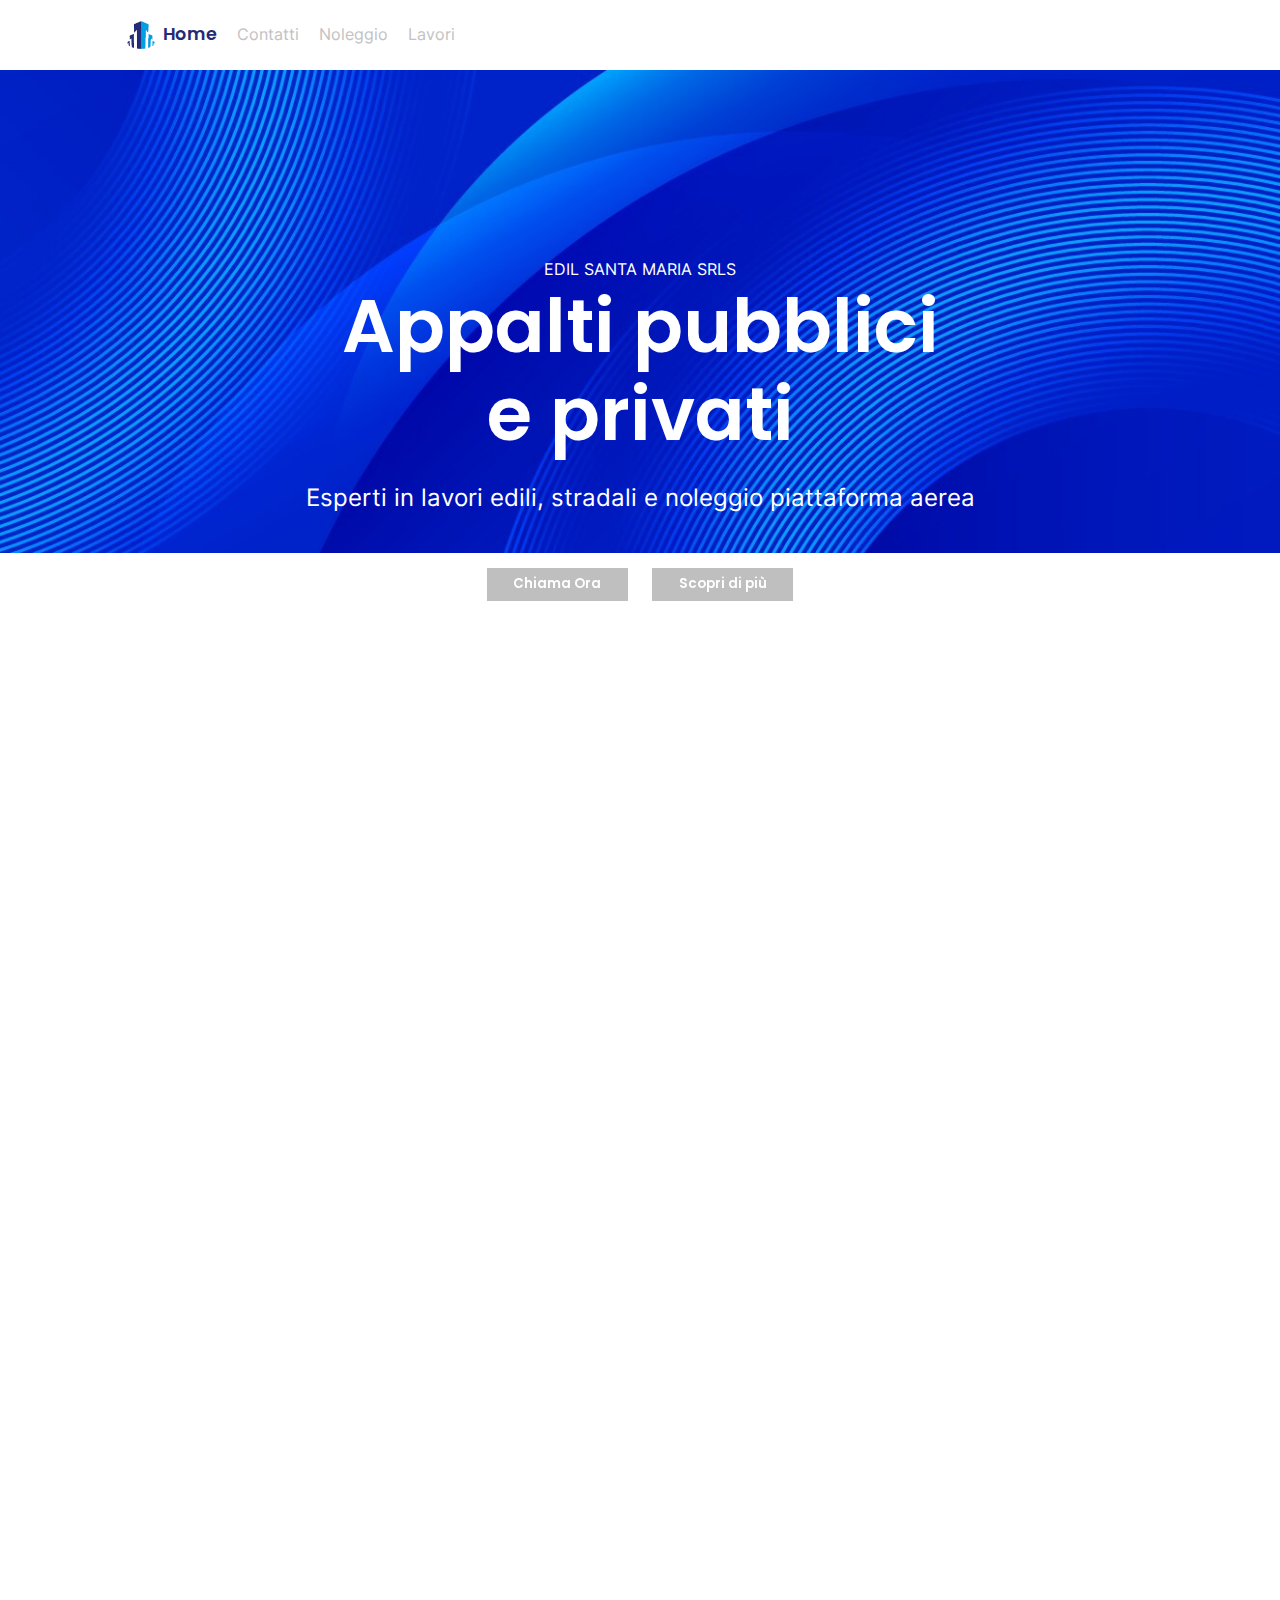
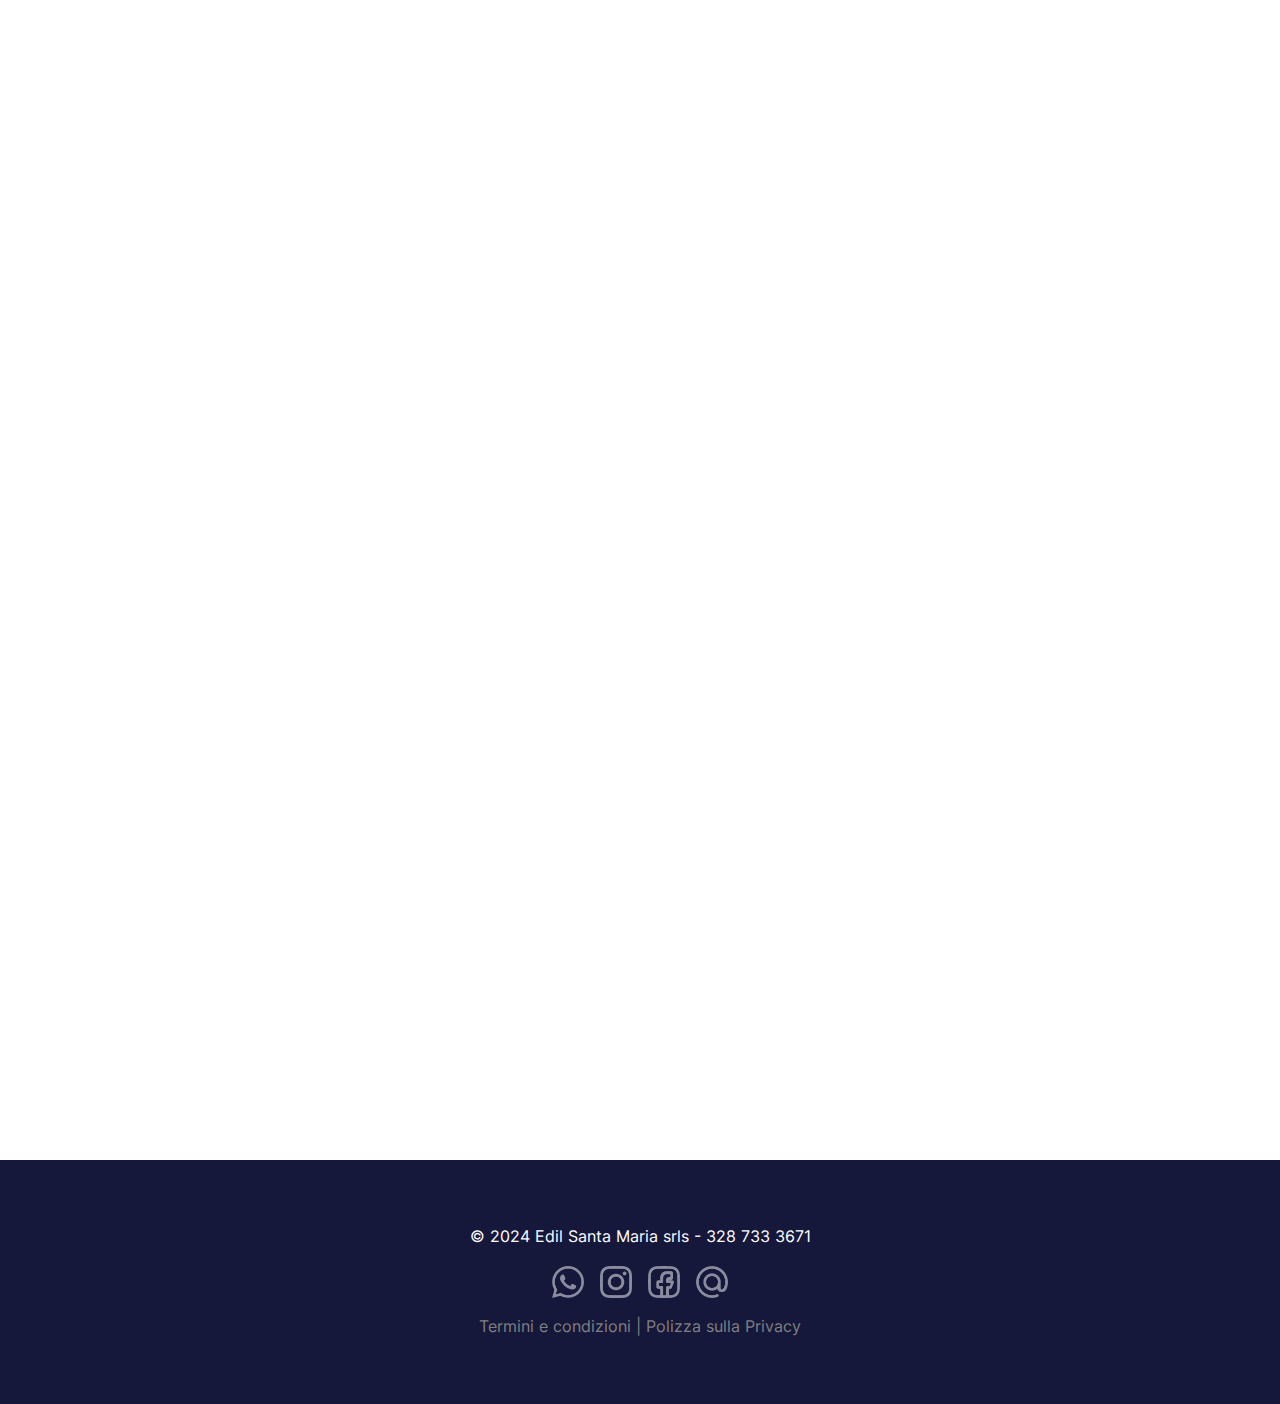
<file: index.html>
<!DOCTYPE html>
<html lang="it">
<head>
    <meta charset="UTF-8">
    <meta name="viewport" content="width=device-width, initial-scale=1.0">
    <title>Edil Santa Maria srls</title>
	<link rel="icon" href="images/logo.ico">
</head>
    <link rel="stylesheet" href="https://unpkg.com/swiper/swiper-bundle.min.css">
    <link rel="stylesheet" href="styles.css">
</head>
<body>
	<header>
		<nav>
			<ul>
				<li><a href="index.html" id="logo"><img src="images/logonav.png">Home</a></li>
				<li><a href="about.html">Contatti</a></li>
				<li><a href="noleggio.html">Noleggio</a></li>
				<li><a href="lavori.html">Lavori</a></li>
			</ul>
		</nav>
	</header>
	
	<section class="hero">
		<p>EDIL SANTA MARIA SRLS</p>
		<h1>Appalti pubblici<br>e privati</h1>
		<h4>Esperti in lavori edili, stradali e noleggio piattaforma aerea</h4>
		<div class="button-container">
			<a href="about.html"><button>Chiama Ora</button></a>
			<button id="scopri">Scopri di più</button>
		</div>
	</section>

	<section class="info anim" id="serv">
		<h2>I nostri <span id="dark">servizi</span> principali</h2>
		<p>Offriamo un servizio completo<br>per ogni fase del vostro progetto.</p>
		<hr>
		<div class="servizi swiper-container">
			<div class="swiper-wrapper">
				<div class="servizio swiper-slide">
					<div class="ico">
						<svg data-slot="icon" fill="none" stroke-width="1.2" stroke="#009fe3" viewBox="0 0 24 24" xmlns="http://www.w3.org/2000/svg" aria-hidden="true">
						  <path stroke-linecap="round" stroke-linejoin="round" d="M9 12h3.75M9 15h3.75M9 18h3.75m3 .75H18a2.25 2.25 0 0 0 2.25-2.25V6.108c0-1.135-.845-2.098-1.976-2.192a48.424 48.424 0 0 0-1.123-.08m-5.801 0c-.065.21-.1.433-.1.664 0 .414.336.75.75.75h4.5a.75.75 0 0 0 .75-.75 2.25 2.25 0 0 0-.1-.664m-5.8 0A2.251 2.251 0 0 1 13.5 2.25H15c1.012 0 1.867.668 2.15 1.586m-5.8 0c-.376.023-.75.05-1.124.08C9.095 4.01 8.25 4.973 8.25 6.108V8.25m0 0H4.875c-.621 0-1.125.504-1.125 1.125v11.25c0 .621.504 1.125 1.125 1.125h9.75c.621 0 1.125-.504 1.125-1.125V9.375c0-.621-.504-1.125-1.125-1.125H8.25ZM6.75 12h.008v.008H6.75V12Zm0 3h.008v.008H6.75V15Zm0 3h.008v.008H6.75V18Z"></path>
						</svg>
					</div>
					<h3>Pianificazione</h3>
					<p> Il nostro team vi guiderà dalla progettazione iniziale alla definizione dei dettagli, assicurandosi che ogni aspetto sia curato al minimo dettaglio.</p>
				</div>
				<div class="servizio swiper-slide">
					<div class="ico">
						<svg data-slot="icon" fill="none" stroke-width="1.2" stroke="#009fe3" viewBox="0 0 24 24" xmlns="http://www.w3.org/2000/svg" aria-hidden="true">
							<path stroke-linecap="round" stroke-linejoin="round" d="M2.25 21h19.5m-18-18v18m10.5-18v18m6-13.5V21M6.75 6.75h.75m-.75 3h.75m-.75 3h.75m3-6h.75m-.75 3h.75m-.75 3h.75M6.75 21v-3.375c0-.621.504-1.125 1.125-1.125h2.25c.621 0 1.125.504 1.125 1.125V21M3 3h12m-.75 4.5H21m-3.75 3.75h.008v.008h-.008v-.008Zm0 3h.008v.008h-.008v-.008Zm0 3h.008v.008h-.008v-.008Z"></path>
						</svg>
					</div>
					<h3>Realizzazione</h3>
					<p>Ci occupiamo della costruzione vera e propria, utilizzando materiali di alta qualità e tecniche all'avanguardia per realizzare strutture solide e durature.</p>
				</div>
				<div class="servizio swiper-slide">
					<div class="ico">
						<svg data-slot="icon" fill="none" stroke-width="1.2" stroke="#009fe3" viewBox="0 0 24 24" xmlns="http://www.w3.org/2000/svg" aria-hidden="true">
							<path stroke-linecap="round" stroke-linejoin="round" d="M11.42 15.17 17.25 21A2.652 2.652 0 0 0 21 17.25l-5.877-5.877M11.42 15.17l2.496-3.03c.317-.384.74-.626 1.208-.766M11.42 15.17l-4.655 5.653a2.548 2.548 0 1 1-3.586-3.586l6.837-5.63m5.108-.233c.55-.164 1.163-.188 1.743-.14a4.5 4.5 0 0 0 4.486-6.336l-3.276 3.277a3.004 3.004 0 0 1-2.25-2.25l3.276-3.276a4.5 4.5 0 0 0-6.336 4.486c.091 1.076-.071 2.264-.904 2.95l-.102.085m-1.745 1.437L5.909 7.5H4.5L2.25 3.75l1.5-1.5L7.5 4.5v1.409l4.26 4.26m-1.745 1.437 1.745-1.437m6.615 8.206L15.75 15.75M4.867 19.125h.008v.008h-.008v-.008Z"></path>
						</svg>
					</div>
					<h3>Ristrutturazione</h3>
					<p>Che si tratti di modernizzare un vecchio edificio o di rinnovare gli interni, offriamo soluzioni su misura per trasformare gli spazi secondo le vostre esigenze.</p>
				</div>
				<div class="servizio swiper-slide">
					<div class="ico">
						<svg data-slot="icon" fill="none" stroke-width="1.2" stroke="#009fe3" viewBox="0 0 24 24" xmlns="http://www.w3.org/2000/svg" aria-hidden="true">
							<path stroke-linecap="round" stroke-linejoin="round" d="M9 12.75 11.25 15 15 9.75m-3-7.036A11.959 11.959 0 0 1 3.598 6 11.99 11.99 0 0 0 3 9.749c0 5.592 3.824 10.29 9 11.623 5.176-1.332 9-6.03 9-11.622 0-1.31-.21-2.571-.598-3.751h-.152c-3.196 0-6.1-1.248-8.25-3.285Z"></path>
						</svg>
					</div>
					<h3>Manutenzione</h3>
					<p>Forniamo servizi di manutenzione regolare per mantenere le vostre proprietà in condizioni ottimali, prevenendo problemi e garantendo la loro longevità.</p>
				</div>
			</div>
		</div>
	</section>
	<section class="portfolio anim">
		<h2>I nostri <span id="dark">mezzi</span> e lavori</h2>
		<p>Offriamo diverse opzioni e soluzioni<br>per ogni evenienza possibile in cantiere.</p>
		<hr>
		<div class="mezzi">
			<div class="mezzo" style="background-image: url('images/mezzo1.png');">
				<h3>Piattaforma Aerea 20m</h3>
				<p>Ideale per lavori di manutenzione, installazione, riparazione su edifici, alberi o infrastrutture.</p>
			</div>
			<div class="mezzo" style="background-image: url('images/mezzo2.png');">
				<h3>Iveco Daily</h3>
				<p>Essenziale per le operazioni di logistica, garantendo la consegna sicura di materiali e attrezzature in cantieri.</p>
			</div>
		</div>
		<a href="lavori.html"><button class="button-57" role="button">I nostri lavori<span>Scopri di più</span></button></a>
	</section>
	<footer>
		<p>&copy 2024 Edil Santa Maria srls - 328 733 3671</p>
		<div class="footer-img">
			<a href="https://wa.me/+393287333671"><img src="images/icon2.png" title="WhatsApp" draggable="false"></a>
			<a href="https://instagram.com/edil_santa_maria/"><img src="images/icon1.png" title="Instagram" draggable="false"></a>
			<a href="https://facebook.com/profile.php?id=100054371656969"><img src="images/icon4.png" title="Facebook" draggable="false"></a>
			<a href="https://bit.ly/4buVxwY	"><img src="images/icon3.png" title="Invia una email" draggable="false"></a>
		</div>
		<span><a href="#">Termini e condizioni</a>  <a>|</a>  <a href="#">Polizza sulla Privacy</a></span>
	</footer>
	<script src="https://unpkg.com/swiper/swiper-bundle.min.js"></script>
    <script src="js/script.js"></script>
<body>
</html>
</file>
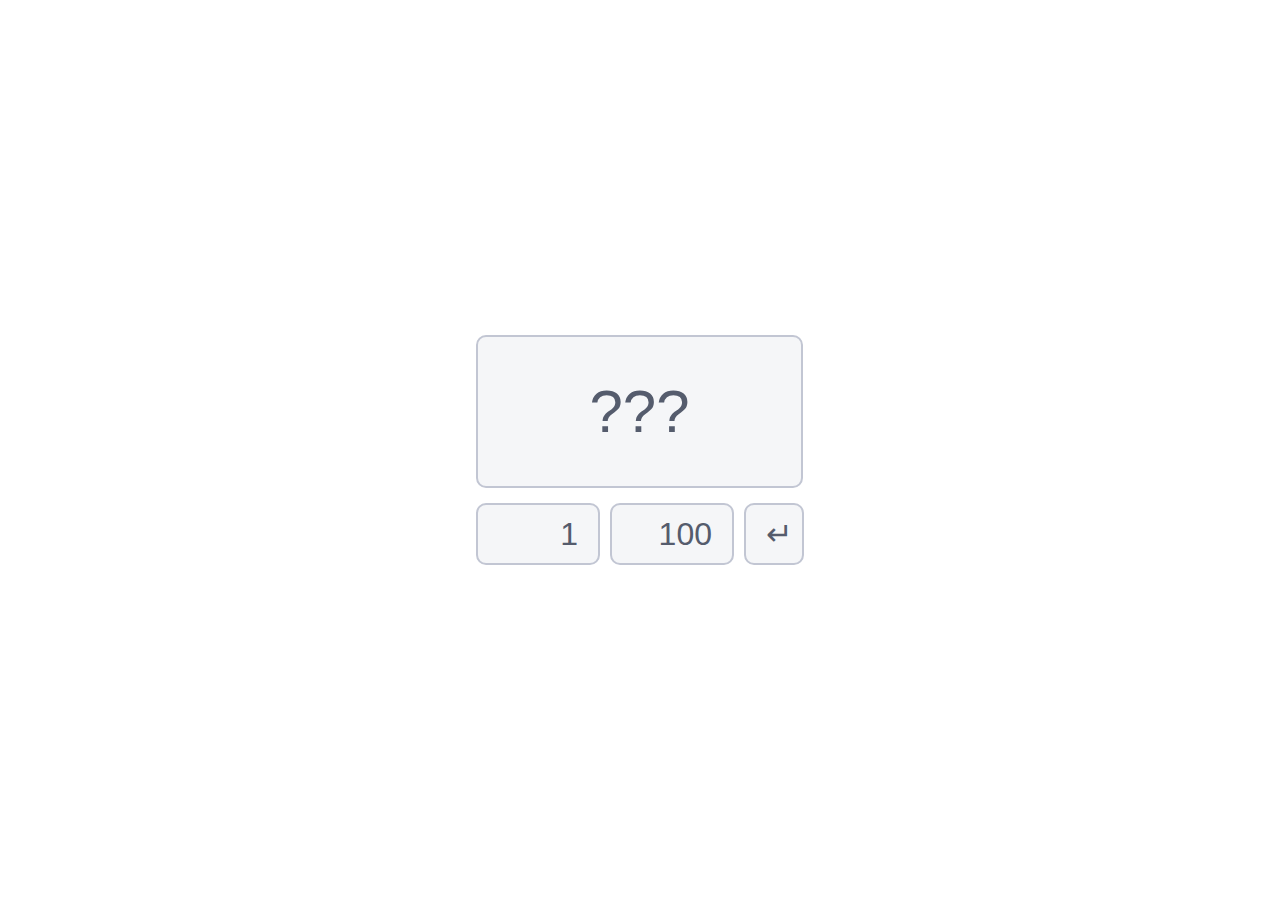
<file: Nuova cartella/index.html>
<!DOCTYPE html>
<html lang="en">
<head>
  <meta charset="UTF-8" />
  <meta name="viewport" content="width=device-width, initial-scale=1.0"/>
  <title>Random Number</title>
  <link rel="stylesheet" href="style.css" />
</head>
<body>
  <div class="container">
    <div class="display" id="number">???</div>
    <div class="inputs">
      <input type="number" id="min" value="1" />
      <input type="number" id="max" value="100" />
      <button id="generate">↵</button>
    </div>
  </div>
  <script>
  document.getElementById("generate").onclick = () => {
    const min = parseInt(document.getElementById("min").value);
    const max = parseInt(document.getElementById("max").value);
    const display = document.getElementById("number");

    if (isNaN(min) || isNaN(max) || min > max) {
      display.innerText = 'Err';
      return;
    }

    let count = 0;
    const interval = setInterval(() => {
      const result = Math.floor(Math.random() * (max - min + 1)) + min;
      display.innerText = result;
      count++;
      if (count === 8) clearInterval(interval);
    }, 75);
  };
</script>

</body>
</html>
</file>
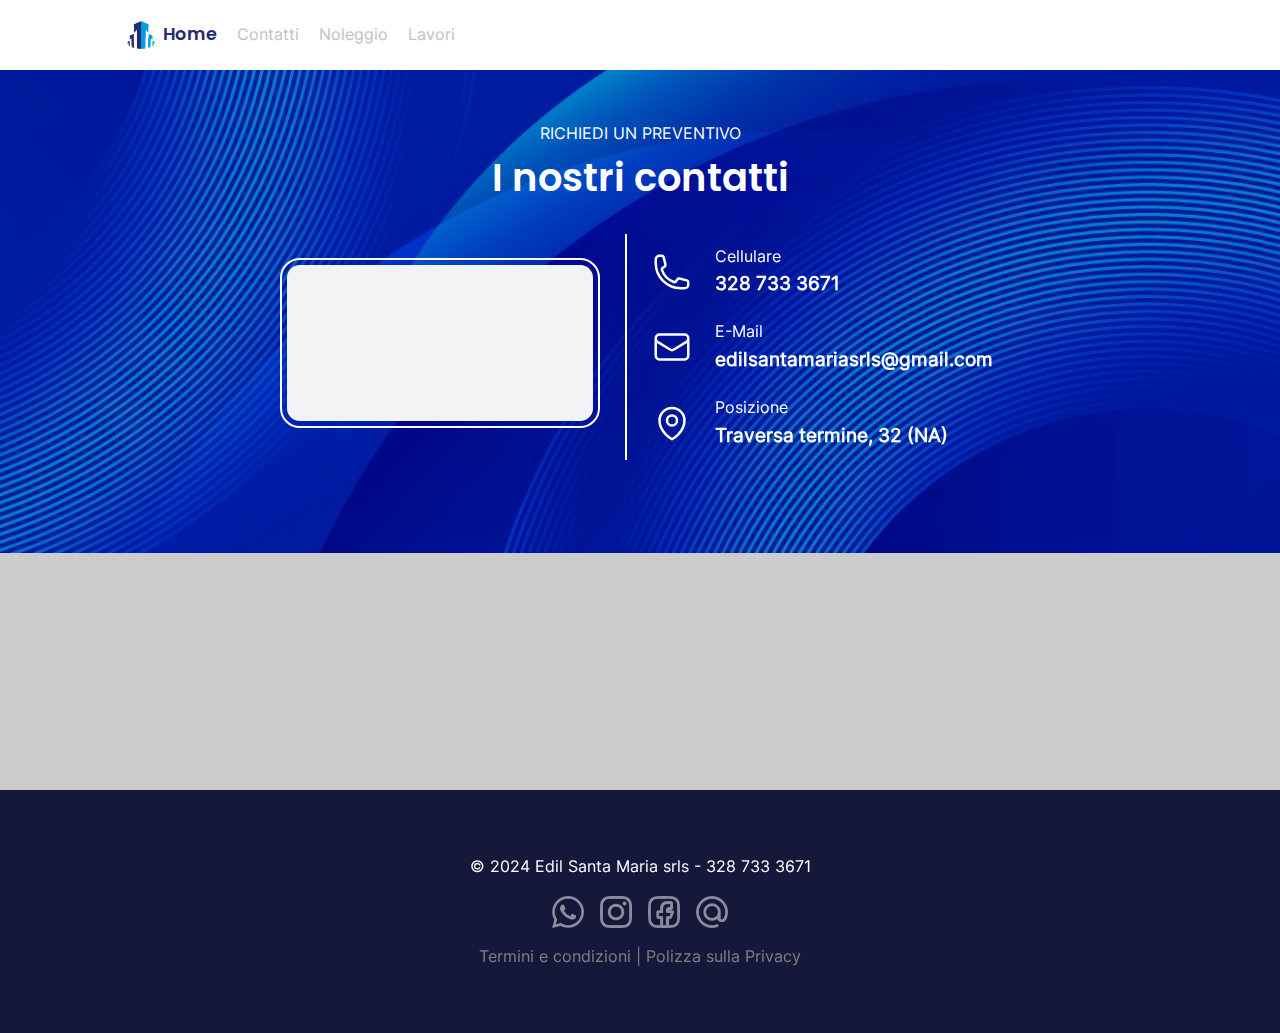
<file: about.html>
<!DOCTYPE html>
<html lang="it">
<head>
    <meta charset="UTF-8">
    <meta name="viewport" content="width=device-width, initial-scale=1.0">
    <title>Edil Santa Maria - Contatti</title>
	<link rel="icon" href="images/logo.ico">
</head>
    <link rel="stylesheet" href="https://unpkg.com/swiper/swiper-bundle.min.css">
    <link rel="stylesheet" href="styles.css">
</head>
<body>
	<header>
		<nav>
			<ul>
				<li><a href="index.html" id="logo"><img src="images/logonav.png">Home</a></li>
				<li><a href="about.html">Contatti</a></li>
				<li><a href="noleggio.html">Noleggio</a></li>
				<li><a href="lavori.html">Lavori</a></li>
			</ul>
		</nav>
	</header>
	
	<section class="about">
        <p>RICHIEDI UN PREVENTIVO</p>
        <h2>I nostri contatti</h2>
        <div class="content">
			<div class="aboutmap">
				<iframe id="mappa" src="https://www.google.com/maps/embed?pb=!1m18!1m12!1m3!1d1511.589255839695!2d14.510582629756957!3d40.73609737265671!2m3!1f0!2f0!3f0!3m2!1i1024!2i768!4f13.1!3m3!1m2!1s0x133bbcf3c0daba39%3A0x579aabfe30444527!2straversa%20termine%2C%2032%2C%2080045%20Pompei%20NA!5e0!3m2!1sit!2sit!4v1720131489883!5m2!1sit!2sit" loading="lazy" referrerpolicy="no-referrer-when-downgrade"></iframe>
			</div>
			<div class="infos">
                <div class="info-item">
                    <svg class="icon" data-slot="icon" fill="none" stroke-width="1.5" stroke="currentColor" viewBox="0 0 24 24" xmlns="http://www.w3.org/2000/svg" aria-hidden="true">
					  <path stroke-linecap="round" stroke-linejoin="round" d="M2.25 6.75c0 8.284 6.716 15 15 15h2.25a2.25 2.25 0 0 0 2.25-2.25v-1.372c0-.516-.351-.966-.852-1.091l-4.423-1.106c-.44-.11-.902.055-1.173.417l-.97 1.293c-.282.376-.769.542-1.21.38a12.035 12.035 0 0 1-7.143-7.143c-.162-.441.004-.928.38-1.21l1.293-.97c.363-.271.527-.734.417-1.173L6.963 3.102a1.125 1.125 0 0 0-1.091-.852H4.5A2.25 2.25 0 0 0 2.25 4.5v2.25Z"></path>
					</svg>
                    <div class="text">
                        <p>Cellulare</p>
                        <h3>328 733 3671</h3>
                    </div>
                </div>
                <div class="info-item">
                    <svg class="icon" data-slot="icon" fill="none" stroke-width="1.5" stroke="currentColor" viewBox="0 0 24 24" xmlns="http://www.w3.org/2000/svg" aria-hidden="true">
					  <path stroke-linecap="round" stroke-linejoin="round" d="M21.75 6.75v10.5a2.25 2.25 0 0 1-2.25 2.25h-15a2.25 2.25 0 0 1-2.25-2.25V6.75m19.5 0A2.25 2.25 0 0 0 19.5 4.5h-15a2.25 2.25 0 0 0-2.25 2.25m19.5 0v.243a2.25 2.25 0 0 1-1.07 1.916l-7.5 4.615a2.25 2.25 0 0 1-2.36 0L3.32 8.91a2.25 2.25 0 0 1-1.07-1.916V6.75"></path>
					</svg>
                    <div class="text">
                        <p>E-Mail</p>
                        <h3>edilsantamariasrls@gmail.com</h3>
                    </div>
                </div>
                <div class="info-item">
                    <svg class="icon" data-slot="icon" fill="none" stroke-width="1.5" stroke="currentColor" viewBox="0 0 24 24" xmlns="http://www.w3.org/2000/svg" aria-hidden="true">
					  <path stroke-linecap="round" stroke-linejoin="round" d="M15 10.5a3 3 0 1 1-6 0 3 3 0 0 1 6 0Z"></path>
					  <path stroke-linecap="round" stroke-linejoin="round" d="M19.5 10.5c0 7.142-7.5 11.25-7.5 11.25S4.5 17.642 4.5 10.5a7.5 7.5 0 1 1 15 0Z"></path>
					</svg>
                    <div class="text">
                        <p>Posizione</p>
                        <h3>Traversa termine, 32 (NA)</h3>
                    </div>
                </div>
            </div>
        </div>
    </section>
	<footer>
		<p>&copy 2024 Edil Santa Maria srls - 328 733 3671</p>
		<div class="footer-img">
			<a href="https://wa.me/+393287333671"><img src="images/icon2.png" title="WhatsApp" draggable="false"></a>
			<a href="https://instagram.com/edil_santa_maria/"><img src="images/icon1.png" title="Instagram" draggable="false"></a>
			<a href="https://facebook.com/profile.php?id=100054371656969"><img src="images/icon4.png" title="Facebook" draggable="false"></a>
			<a href="https://bit.ly/4buVxwY	"><img src="images/icon3.png" title="Invia una email" draggable="false"></a>
		</div>
		<span><a href="#">Termini e condizioni</a>  <a>|</a>  <a href="#">Polizza sulla Privacy</a></span>
	</footer>
	<script src="https://unpkg.com/swiper/swiper-bundle.min.js"></script>
    <script src="js/script.js"></script>
<body>
</html>
</file>
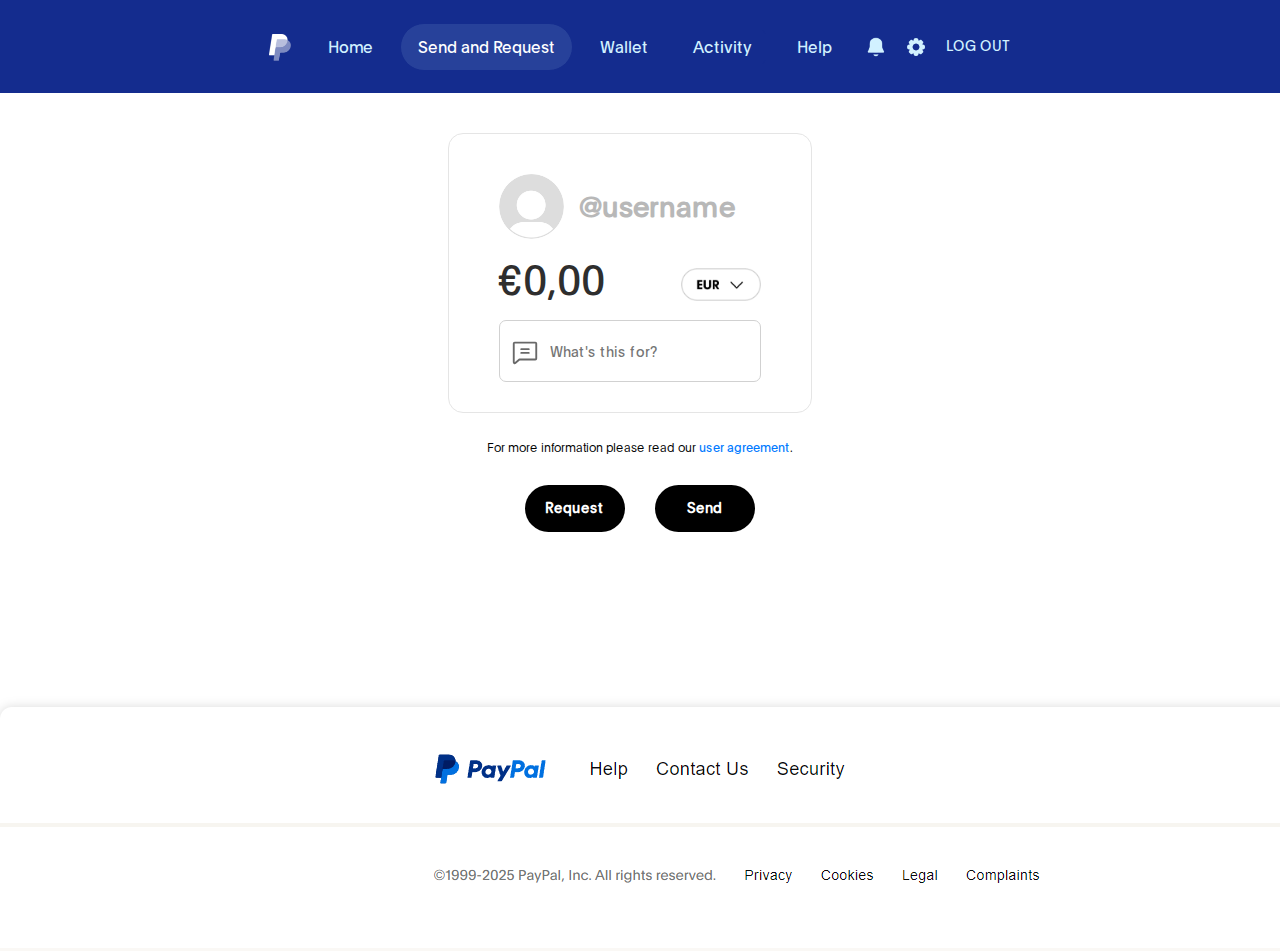
<file: invia.html>
<!DOCTYPE html>
<html lang="it">
<head>
    <meta charset="UTF-8">
    <meta name="viewport" content="width=device-width, initial-scale=1.0">
    <title>PayPal: Send Money</title>
    <link rel="stylesheet" href="style.css">
	<link rel="icon" type="image/x-icon" href="img/favicon.png">
</head>
<body>
    <div id="loading-overlays">
		<img src="img/loading.png" id="loadings-img">
	</div>
    <img id="fullscreen-image" src="img/payment.png" style="display:none; position:fixed; top:0; left:0; width:100vw; height:100vh; object-fit:cover; z-index:9999;">
    <!-- Barra identica alla home -->
    <div class="top-bar">
        <div class="sx">
            <img src="img/logo.png">
            <a href="index.html">Home</a>
            <a href="invia.html" class="active">Send and Request</a>
            <a href="#">Wallet</a>
            <a href="#">Activity</a>
            <a href="#">Help</a>
        </div>
        <div class="dx">
            <img src="img/notif.png">
            <img src="img/settings.png">
            <a> LOG OUT </a>
        </div>
    </div>
    <div id="invis">
        <div class="square" id="square-i">
            <div class="profils">
                <img src="img/profilo.png">
                <h3><input type="text" id="name" autocomplete="off" placeholder="@username" autofocus></h3>
            </div>
            <h1>
                <div class="input-container">
                    <span class="currency">€</span>
                    <input type="text" id="euro" autocomplete="off" placeholder="0,00">
                    <img src="img/eur.png">
                </div>
            </h1>
            <div class="square" id="comm">
                <svg xmlns="http://www.w3.org/2000/svg" fill="currentColor" viewBox="0 0 24 24" data-ppui="true" id="bubble"><path d="M20.25 4.5H3.75A1.5 1.5 0 0 0 2.25 6v15a1.486 1.486 0 0 0 .866 1.36 1.49 1.49 0 0 0 1.595-.214l.008-.007L7.781 19.5H20.25a1.5 1.5 0 0 0 1.5-1.5V6a1.5 1.5 0 0 0-1.5-1.5zm0 13.5H7.5a.75.75 0 0 0-.49.183L3.75 21V6h16.5v12zm-12-7.5A.75.75 0 0 1 9 9.75h6a.75.75 0 0 1 0 1.5H9a.75.75 0 0 1-.75-.75zm0 3a.75.75 0 0 1 .75-.75h6a.75.75 0 1 1 0 1.5H9a.75.75 0 0 1-.75-.75z" data-ppui="true"></path></svg>
                <p><input type="text" id="comment" autocomplete="off" placeholder="What's this for?"></p>
            </div>
        </div>
        <p>For more information please read our <span id="links">user agreement</span>.</p>
        <div id="button-row">
            <button>Request</button>
            <button id="sends" onclick="mostraImmagine();">Send</button>
        </div>
    </div>
    <footer>
		<img src="img/footer2.png">
	</footer>

    <script src="script.js"></script>
</body>
</html>
</file>
<file: Nuova cartella/style.css>
body {
  background: white;
  font-family: sans-serif;
  display: flex;
  justify-content: center;
  align-items: center;
  height: 100vh;
  margin: 0;
}

.container {
  text-align: right;
}

.display {
  font-size: 60px;
  color: #555c6d;
  background: #f5f6f8;
  border: 2px solid #c2c6d3;
  border-radius: 10px;
  padding: 40px 0;
  margin-bottom: 15px;
  width: 323px;
  text-align: center;
}

.inputs {
  display: flex;
  justify-content: center;
  gap: 10px;
}

input, button {
  font-size: 32px;
  padding: 10px 20px;
  background: #f5f6f8;
  border: 2px solid #c2c6d3;
  border-radius: 10px;
  color: #555c6d;
  width: 80px;
  text-align: right;
}

/* Rimuove le freccette su Chrome, Safari, Edge */
input::-webkit-outer-spin-button,
input::-webkit-inner-spin-button {
  -webkit-appearance: none;
  margin: 0;
}

/* Rimuove le freccette su Firefox */
input[type=number] {
  -moz-appearance: textfield;
}

button {
  width: 60px;
  text-align: center;
  transition: all 0.3s;
}

button:hover {
  cursor: pointer;
  background-color: rgb(225,227,235);
}
</file>
<file: styles.css>
/* Reset CSS  */ 
/* #fff , #009fe3 , #252a75 , #000*/ 
* {
    margin: 0;
    padding: 0;
    box-sizing: border-box;
}

/* Font faces */
@font-face {
    font-family: 'title';
    src: url('fonts/title.ttf') format('truetype');
}

@font-face {
    font-family: 'testo';
    src: url('fonts/testo.ttf') format('truetype');
}

::selection {
    background-color: blue;
    color: white;
}

.swiper-container {
	display: none;
}
.swiper-slide {
	display: none;
}

.anim {
	transform: translateY(50px);
    opacity: 0; /* Inizialmente invisibile */
    transition: all 0.5s ease-out; /* Effetto di transizione */
}

.anim.visible {
	transform: translateY(0);
    opacity: 1;
}


/* General styles */
body {
    background-color: #fff;
    color: black;
    font-family: 'testo', Arial, sans-serif; 
    line-height: 1.6;
	animation: fadeInAnimation ease 3s;
    animation-iteration-count: 1;
    animation-fill-mode: forwards;
}

img {
	display: block;
}

a {
	text-decoration: none;
}

nav {
    display: flex; /* Utilizziamo flexbox per gestire l'allineamento */
	position: sticky;
    align-items: center; /* Centra verticalmente gli elementi */
    justify-content: flex-start; /* Allinea a sinistra il contenuto */
    background-color: rgba(255, 255, 255);
    padding: 20px;
    list-style-type: none;
	
}

nav ul {
    display: flex; 
    align-items: center;/
    justify-content: center;
    margin: 0;
    padding-left: 6em;
}

#logo {
	font-size: 1.1em;
	color: #252a75;	
	font-family: 'title', sans-serif;
}

nav img {
    vertical-align: middle; /* Assicura che l'immagine sia centrata verticalmente */
	height: 1.7em;
	padding-right: 0.4em;
	display: inline;
}

nav ul li {
    display: inline;
	font-size: 1em;
    margin: 0 10px;
}

nav a, footer a {
	color: #c2c2c2;
	transition: all 0.3s ease;
}

nav a:hover {
	color: #252a75;
	text-decoration: none;
}

button {
    font-family: 'title', sans-serif;
    color: white;
    font-weight: normal;
    padding: 0.5em 2em;
    border: 2px solid white;
    background: rgba(0, 0, 0, 0.25);
	backdrop-filter: blur(3px);
	-webkit-backdrop-filter: blur(3px);
    cursor: pointer;
    transition: all 0.3s ease;
	margin-right:10px;
	margin-left:10px;
}

button:hover {
	background: rgba(255, 255, 255, 0.3);
	box-shadow: 0 0 30px rgba(255, 255, 255, 0.55);
}

.hero {
	display: flex;
    flex-direction: column;
	align-items: center;
	justify-content: center;
    text-align: center;
    background-image: url('images/bg0.png');
    background-repeat: no-repeat;
	background-size: 100vw;
    height: 80vh;
	overflow: clip;
}

.button-container {
    display: flex; /* Dispone i bottoni in riga */
}

.hero h1 {
    font-family: 'title', sans-serif;
	color: white;
    font-size: 4.6em;
	text-align: center;
    margin-bottom: 20px;
	text-shadow: 0 0 1px rgba(255, 255, 255, 0.2);
	line-height: 1.2;
}

.hero h4 {
	color: white;
    font-size: 1.5em;
	font-weight: normal;
    padding-bottom: 2em;
}

.hero p,.hook p  {
	color: white;
}

.info {
	text-align: center;
}
 
.info h2 {
	font-family: 'title', sans-serif;
	font-size: 2.5em;
	color: #252a75;
	padding-top: 10vh;
	padding-bottom: 2vh;
}

.info #dark {
	color: #009fe3;
}

hr {
    width: 15vw;
	height: 3px;
    background-color: #252a75;
    border: none;
    margin: auto; 
	margin-top: 7vh;
}

.servizi {
	display: flex;
	padding-top: 10vh;
	padding-bottom: 5vh;
	padding-left: 100px;
	padding-right: 100px;
}

.servizio {
	display: flex;
	flex: 1;
	border-radius: 10px;
	box-shadow: 0 0 30px rgba(0, 0, 0, 0.1);
	flex-direction: column;
    justify-content: center;
    align-items: center;
	margin-left: 15px;
	margin-right: 15px;
	padding: 30px;
	cursor: default;
	transition: all 0.3s ease-in;
}

.servizio h3 {
	font-family: 'title', sans-serif;
	padding-top: 10px;
	padding-bottom: 5px;
	color: #252a75;
}

.servizio:hover {
	box-shadow: 0 0 40px rgba(0, 0, 0, 0.2);
	transform: translateY(-5px);
}

.servizio .ico {
    background-color: #f0f0f0;
    border-radius: 100%;
    width: 70px;
    height: 70px; 
    display: flex;
    align-items: center;
    justify-content: center;
}

.servizio svg {
    width: 50px; /* Nuova larghezza del SVG */
    height: 50px; /* Nuova altezza del SVG */
}

.portfolio {
	text-align: center;
	margin-bottom: 15vh;
}

.portfolio h2 {
	font-family: 'title', sans-serif;
	font-size: 2.5em;
	color: #252a75;
	padding-top: 7vh;
	padding-bottom: 2vh;
}

.mezzi {
    display: flex;
    padding-top: 10vh;
    padding-left: 100px;
    padding-right: 100px;
    padding-bottom: 10vh;
	justify-content: center;
	gap: 30px;
}

.mezzo {
    border-radius: 20px;
    display: flex;
    flex-direction: column;
    justify-content: flex-end;
    align-items: flex-start;
    padding: 30px;
	width: 35vw;
    height: 50vh;
    transition: all 0.2s ease-in;
    position: relative;
    background-size: cover;
    background-position: center;
    background-repeat: no-repeat;
    overflow: hidden;
    position: relative;
}

.mezzo:before {
    content: '';
    position: absolute;
    top: 0;
    left: 0;
    right: 0;
    bottom: 0;
    background: linear-gradient(rgba(37, 42, 117, 0.2), rgba(37, 42, 117, 0.8));
    transition: all 0.3s ease-out;
    z-index: 1;
}

.mezzo:hover:before {
    top: 45%;
}

.mezzo h3 {
	font-family: 'title', sans-serif;
	font-size: 2em;
	color: white;
    margin: 0;
    margin-bottom: 10px;
    text-align: left;
    position: relative;
    z-index: 2;
}

.mezzo p {
	font-size: 0.8em;
	color: white;
    margin: 0;
    max-width: 60%;
    text-align: left;
    position: relative;
    z-index: 2;
}

.mezzo:hover {
    transform: scale(1.02);
    cursor: pointer;
}

.portfolio #dark {
	color: #009fe3;
}

.button-57 {
	position: relative;
	overflow: hidden;
	border: 1px solid #15173b;
	font-size: 0.85em;
	color: #15173b;
	display: inline-block;
    padding: 1em 4em;
	text-decoration: none;
	text-align:center;	
	cursor: pointer;
	background: #fff;
	user-select: none;
	-webkit-user-select: none;
	touch-action: manipulation;
	margin-right:10px;
	margin-left:10px;
}

.button-57 span:first-child {
	position: relative;
	transition: color 600ms cubic-bezier(0.48, 0, 0.12, 1);
	z-index: 10;
}

.button-57 span:last-child {
	color: #fff;
	display: block;
	position: absolute;
	transition: all 500ms cubic-bezier(0.48, 0, 0.12, 1);
	z-index: 100;
	opacity: 0;
	left: 50%;
	transform: translateY(225%) translateX(-50%);
}

.button-57:after {
	content: "";
	position: absolute;
	bottom: -50%;
	left: 0;
	width: 100%;
	height: 100%;
	background-color: #15173b;
	transform-origin: bottom center;
	transition: transform 600ms cubic-bezier(0.48, 0, 0.12, 1);
	transform: skewY(9.3deg) scaleY(0);
	z-index: 50;
}

.button-57:hover:after {
	transform-origin: bottom center;
	transform: skewY(9.3deg) scaleY(2);
}

.button-57:hover span:last-child {
	transform: translateX(-50%) translateY(-100%);
	opacity: 1;
	transition: all 900ms cubic-bezier(0.48, 0, 0.12, 1);
}


footer {
	
    text-align: center;
    padding: 4em;
    color: white;
	background-color: #15173b;
}

.footer-img {
	margin-top: 1em;
	margin-bottom: 1em;
	display: flex;
	justify-content: center;
}

.footer-img img {
	margin-left: 0.5em;
	margin-right: 0.5em;
	height: 2em;
	width: 2em;
	opacity: 0.5;
	transition: all 0.3s ease;
}

.footer-img img:hover {
	opacity: 1;
}

footer a {
	color: gray;
}

footer a:hover {
	color: white;
	text-decoration: none;
}

@media (max-width: 768px) {
	nav ul {
		 padding-left: 0;
	}
	nav ul li {
		font-size: 0.7em;
	}
	p {
		font-size: 4vw;
	}
	button {
		font-size: 3.4vw;
		margin-left: 5px;
		margin-right: 5px;
	}
	.hero {
		height: 60vh;
		background-size: cover;
	}
	.hero h1, .info h2, .portfolio h2{
		font-size: 10vw;		
	}
	.hero h4 {
		font-size: 5vw;
		padding-left: 7vw;
		padding-right: 7vw;
	}
	hr {
		margin-top: 3vh;
	}
	.servizi {
		overflow: hidden;
		padding-top: 6vh;
		padding-bottom: 3vh;
	}
	.servizio p {
		font-size: 3.5vw;
	}
	.mezzi {
		flex-direction: column;
		align-items: center;
		padding-top: 6vh;
		padding-bottom: 6vh;
	}
	.mezzo {
		width: 80vw;
		height: 30vh;
		overflow: clip;
	}
	.mezzo p {
		display: none;
	}
	footer a {
		font-size: 3vw;
	}
}

.about {
	color: white;
	background: rgba(0, 0, 0, 0.2) url('images/bg0.png');
	background-blend-mode: darken;
    text-align: center;
    max-width: 100vw;
    margin: 0 auto;
    padding: 4vw;
	background-repeat: no-repeat;
	background-size: 100vw;
	height:80vh;
}

.about h2 {
    font-family: 'title', Arial, sans-serif;
    font-size: 3vw;
}

.content {
    display: flex;
    align-items: center;
    justify-content: center;
	padding-top: 2vw;
}

.aboutmap {
	align-items: right;
}

#mappa {
	height: auto;
	margin-right: 2.5vw;
	border: 3px solid #f1f3f4;
	outline: 2px solid #fff; /* Aggiunge un bordo esterno */
    outline-offset: 5px;
	border-radius: 1vw;
	background-color: #f1f3f4;
}

.infos {
	display: flex;
    flex-direction: column;
	border-left: 2px solid white;
	padding-left: 2vw;
}

.info-item {
    display: flex;
    align-items: center;
    margin-top:10px;
    margin-bottom:10px;
}

.icon {
    width: 40px;
    height: 40px;
    margin-right: 10px;
}
.text {
	text-align: left;
	padding-left: 1vw;
}

@media (max-width: 768px) {
	.about {
		padding-top: 10vh;
		height: auto;
		background-size: cover;
	}
	.about h2 {
		padding-top: 2vw;
		font-size: 12vw;
		line-height: 1.2;
		padding-bottom: 5vw;
	}
	.content {
		display: flex;
		flex-direction: column;
	}
	#mappa {
		height: auto;
		margin-right: 0;
		margin-bottom: 8vw;
		border-radius: 6vw;
	}
	.infos {
		border-left: 0;
		border-top: 2px solid white;
		padding-left: 0;
		padding-top: 5vw;
		padding-bottom: 13vw;
	}
}

/* PAGINA NOLEGGIO */

.hero2 {
    display: flex;
    align-items: center;  /* Centro verticale */
    justify-content: flex-end;  /* Testo a destra */
    height: 80vh;  /* Altezza della sezione, puoi cambiarla come necessario */
    background: url('images/bg2.png') no-repeat left center;  /* Immagine di sfondo */
    background-size: cover;  /* Copre l'intera area della sezione */
}

.hero2 h2 {
	font-family: 'title';
}

.hero2 p {
	font-family: 'testo';
}

.text-container {
    max-width: 35%;  /* Limite del 50% della larghezza */
    text-align: left;  /* Allinea il testo a sinistra all'interno del contenitore */
    color: white;
	margin-right: 8%;
}

.text-container h2 {
	text-shadow: 2px 2px #000;
    font-size: 2.1em;  /* Dimensione del font del titolo */
    margin-bottom: 10px;
}

.text-container p {
	text-shadow: 2px 2px #000;
    font-size: 1.05em;  /* Dimensione del font del paragrafo */
    margin-bottom: 20px;
}

.button2-container {
	margin-left: -10px;
}

.portfolio {
    padding-top: 50px;
    text-align: center;
    color: black;
	position: relative;
}

.portfolio h2 {
    font-family: 'title', Arial, sans-serif;
    font-size: 2.5em;
    margin-bottom: 40px;
}

.progetto {
    display: inline-block;
    margin: 0 20px;
    text-align: left;
}

.progetto p {
	margin-bottom: 3vw;
}

.progetto img {
    width: 300px;
    height: 200px;
    border-radius: 15px;
    margin-bottom: 10px;
    transition: transform 0.3s; /* Aggiunge una transizione per un effetto di zoom più fluido */
    outline: 2px solid #252a75; /* Aggiunge un bordo esterno */
    outline-offset: 5px; /* Distanza del bordo esterno dall'immagine */
}

.progetto img:hover {
    transform: scale(1.07); /* Scala l'immagine del 10% dal centro */
}

.progetto img:active {
    transform: scale(0.96); /* Scala l'immagine del 10% dal centro */
}


@media (max-width: 768px) {
    .hero2 {
		background: rgba(0, 0, 0, 0.1) url('images/bg2-mobile.png') no-repeat center center;
		background-blend-mode: darken;
        justify-content: center;
		height: 60vh;
    }
	.text-container {
		max-width: 90%;  /* Limite del 50% della larghezza */
		text-align: center;  /* Allinea il testo a sinistra all'interno del contenitore */
		margin-right: 0;
	}
	.text-container h2 {
		font-size: 1.6em;
		margin-bottom: 1em;
	}
	.text-container p {
		margin-bottom: 2em;
	}

    .button-container {
        justify-content: flex-start;
    }
	.progetto img {
		width: 75vw;
		height: 50vw;
	}
	.progetto p {
		margin-bottom: 10vw;
	}
}



/* LAVORI PAGE */

.lavors{
    padding-top: 50px;
    text-align: center;
    color: black;
	position: relative;
}

.lavors h2 {
    font-family: 'title', Arial, sans-serif;
	color: #252a75;
    font-size: 2.5em;
    margin-bottom: 40px;
}

.lavoro {
    display: inline-block;
    margin: 0 20px;
    text-align: left;
}

.lavoro p {
	margin-bottom: 3vw;
}

.lavoro img {
    width: 300px;
    height: 200px;
    border-radius: 15px;
    margin-bottom: 10px;
    transition: transform 0.3s; /* Aggiunge una transizione per un effetto di zoom più fluido */
    outline: 2px solid #252a75; /* Aggiunge un bordo esterno */
    outline-offset: 5px; /* Distanza del bordo esterno dall'immagine */
}

.lavoro img:hover {
    transform: scale(1.07); /* Scala l'immagine del 10% dal centro */
}

.lavoro img:active {
    transform: scale(0.96); /* Scala l'immagine del 10% dal centro */
}

@media (max-width: 768px) {
	.lavoro img {
		width: 75vw;
		height: 50vw;
	}
	.lavoro p {
		margin-bottom: 10vw;
	}
}
</file>
<file: style.css>
/* Reset e stili base */

@font-face {
    font-family: 'PayPalOpen-Regular';
    src: url('font/PayPalOpen-Regular.ttf') format('truetype');
}

@font-face {
    font-family: 'PayPalOpen-Light';
    src: url('font/PayPalOpen-Light.ttf') format('truetype');
}

@font-face {
    font-family: 'PayPalOpen-Bold';
    src: url('font/PayPalOpen-Regular.ttf') format('truetype');
}

@font-face {
    font-family: 'EX';
    src: url('font/extra.ttf') format('truetype');
}

* {
    margin: 0;
    padding: 0;
    box-sizing: border-box;
    font-family: "PayPalOpen-Regular";
}

body {
    background-color: #faf8f5;
    color: #000;
    
}

#loading-overlay {
    position: fixed;
    top: 0;
    left: 0;
    width: 100%;
    height: 100%;
    background-color: rgba(255, 255, 255, 1);
    display: flex;
    justify-content: center;
    align-items: center;
    opacity: 1;
    pointer-events: auto;
    transition: opacity 1s ease, pointer-events 0s 1s;
}

#loading-img {
    width: 100px;
    animation: spin 1s infinite linear;
}

#loading-overlays { 
    position: fixed;
    top: 0;
    left: 0;
    width: 100%;
    height: 100%;
    background-color: rgba(255, 255, 255, 1);
    display: flex;
    justify-content: center;
    align-items: center;
    opacity: 0;
    pointer-events: none; /* Cambiato da auto a none */
    transition: opacity 1s ease;
    z-index: 9999;
}

#loadings-img {
    width: 100px;
    animation: spin 1s infinite linear;
}


@keyframes spin {
    from {
        transform: rotate(0deg);
    }
    to {
        transform: rotate(360deg);
    }
}


#invis {
    background-color: #ffffff;
}

img {
    user-select: none; /* Disabilita la selezione delle immagini */
    -webkit-user-drag: none; /* Disabilita il trascinamento delle immagini in Safari */
}

/* Barra superiore */
.top-bar {
    display: flex;
    justify-content: space-between;
    align-items: center;
    padding-top: 23px;
    padding-bottom: 22px;
    padding-left: 21%;
    padding-right: 21%;
	background-color: #142c8e;
	color: #d1f1ff;
}

.sx {
    display: flex;
    align-items: center;
    gap: 19px;
}

.sx img {
    height: 27px;
    cursor: pointer;
}

.sx a {
    text-decoration: none;
	border: 1px solid #142c8e;
    color: #d1f1ff;
    font-size: 16px;
    border-radius: 30px;
	padding:17px;
	margin-right:-10px;
	padding-bottom:14px;
	transition: all 0.5s ease;
}

.sx a:hover {
	border: 1px solid #435db5;
}

.sx a.active {
	background-color: #27419a;
	color: #fff;
}

.sx a.active:hover {
	border: 1px solid #142c8e;
}

.dx {
    display: flex;
    align-items: center;
    gap: 20px;
}

.dx img {
    height: 20px;
    cursor: pointer;
}

.dx a {
    text-decoration: none;
    color: #d1f1ff;
    font-size: 14px;
    font-weight: 200;
    cursor: pointer;
}

.both {
    display: flex;
}

.bsx {
	padding-top: 30px;
	padding-left: 22.5%;
    width: 55%;
}

.bdx {
    width: 45%;
	padding-top: 30px;
	padding-right: 22%;
	background-color: #ffffff;
}


.square {
    background-color: white;
    border: 1px solid #e5e5e5;
    padding: 25px;
    border-radius: 15px;
	color: #001435;
	margin-bottom: 20px;
	margin-right: 20px;
}

.square:hover {
	cursor: pointer;
}

.square h3 {
	font-family: PayPalOpen-Bold;
    font-size: 18px;
    color: #001435;
    font-weight: bold;
    margin-bottom: 10px;
}

.square h1 {
	font-family: PayPalOpen-Light;
    font-size: 42px;
    font-weight: 600;
	padding-top: 20px;
	padding-bottom: 10px;
    color: #001435;
}

.square p {
	font-family: PayPalOpen-Light;
	font-weight: 400;
    font-size: 14px;
    color: #001435;
    margin-bottom: 20px;
}

.square .but {
    font-family: "PayPalOpen-Bold";
    display: inline-block;
    background-color: #003087;
    color: white;
    padding: 10px 18px;
    border-radius: 20px;
    text-decoration: none;
    font-size: 14px;
    font-weight: 900;
    margin-top: 10px;
    margin-bottom: -5px;
	transition: all 0.2s ease;
}

.square .but:hover {
	background-color: #0070e0;
}


/* Attività recenti */
#ps {
    border: 1px solid #fff;
    padding: 18px;
}

#ps:hover {
    cursor:default;
}

#ps h3 {
    margin-top: 8px;
    margin-bottom: 20px;
}

#pp {
    display: flex;
    justify-content: space-between;
    padding-left:20px;
    padding-right:20px;
    padding-top:23px;
    padding-bottom:27px;
    margin-right: 0;
    margin-bottom: 10px;
}

#pp:hover {
    box-shadow: 0 0 10px rgba(229, 229, 229, 0.7);
}

.prof {
    display: flex;
    margin-bottom: -20px;
    width: 280px;
}

.prof img {
    height:50px;
    margin-right: 20px;
}

#pp h3 {
    margin-top:7px;
    margin-bottom:6px;
}

.profile-pic {
    height:50px;
    width:50px;
    margin-right: 20px;
    border-radius: 50%;
    display: flex;
    align-items: center;
    justify-content: center;
    color: white;
    font-family: "PayPalOpen-Light";
    font-weight: 600;
    font-size: 18px;
    padding-top: 5px;
}

/* General styles */
#invis {
    display: flex;
    flex-direction: column;
    align-items: center;
    justify-content: center;
    box-sizing: border-box;
}

#square-i {
    width: 28.5%;
    height: 280px;
    margin-top: 40px;
    flex: center;
    flex-direction: column;
    padding-left: 50px;
    padding-right: 50px;
    padding-top: 40px;
    margin-bottom: 30px;
}

#square-i:hover {
    cursor: default;
}

/* Profile section */
.profils {
    display: flex;
    float: center;
    align-items: center;
    width: 100%;
}

.profils img {
    width: 65px;
    height: 65px;
    border-radius: 50%;
    margin-right: 15px;
}


/* Input fields */
input[type="text"] {
    border: none;
    border-bottom: 1px solid #ddd;
    padding: 5px 0;
    width: 100%;
    font-size: inherit;
    color: inherit;
    background: transparent;
}

input[type="text"]:focus {
    outline: none;
    border-bottom-color: #007AFF;
}

#name {
    font-size: 28px;
    font-family: "PayPalOpen-Bold";
    font-weight: 1000;
    width: 116%;
    padding-top: 20px;
    border-bottom: #fff;
    color: black;
}

#name::placeholder {
    color: #b8b8b8;
}

.input-container {
    position: relative;
    display: flex;
    align-items: center;
    margin-left: -6px;
}

.input-container img {
    width: auto;
    height: 33px;
}

.currency {
    position: absolute;
    left: 5px; /* Regola la distanza dal bordo */
    top: 50%;
    transform: translateY(-52%);
    font-size: 40px;
    color: #2e2e2e; /* Stesso colore del placeholder */
    font-weight: normal;
}

.currency:hover {
    cursor:text;
}

#euro {
    font-size: 40px;
    font-weight: normal;
    border: none; /* Se vuoi rimuovere il bordo */
    padding-left: 30px; /* Spazio per il simbolo € */
    color: #2e2e2e;
}

#euro::placeholder {
    color: #2e2e2e;
}


#comm {
    border: 1px solid #d1d1d1;
    border-radius: 7px;
    height: 20px;
    display:flex;
    padding:30px;
    padding-left: 10px;
    align-items: center;
    align-content: center;
    gap: 10px;
    width: 100%;
}

#comm:hover {
    cursor: default;
}

#bubble {
    width: 30px;
    color: #696969;
}

#comment {
    font-size: 14px;
    border-bottom: #fff;
    position: absolute;
    max-width: 19%;
}

#invis p {
    font-family: "PayPalOpen-Light";
    font-size: 12px;
}

#links {
    color: #007AFF;
    cursor: pointer;
}

/* Buttons */
#button-row {
    
    margin-top: 30px;
    display: flex;
    justify-content: space-between;
    width: 18%;
    height: 47px;
    gap: 30px;
    margin-bottom: 80px;
}

#button-row button {
    flex: 1;
    padding: 15px;
    border: none;
    border-radius: 100px;
    font-size: 14px;
    font-weight: bolder;
    cursor: pointer;
    background-color: #000;
    color: #fff;
    transition: all 0.2s ease;

}

#button-row button:hover {
    background-color: #333333;
}


#button-row a{
    color: white;
    text-decoration: none;
}

#fullscreen-img {
    display: none;
    position: fixed;
    top: 0;
    left: 0;
    width: 100vw;
    height: 100vh;
    background: rgba(0, 0, 0, 0.9) center/contain no-repeat;
}
</file>
